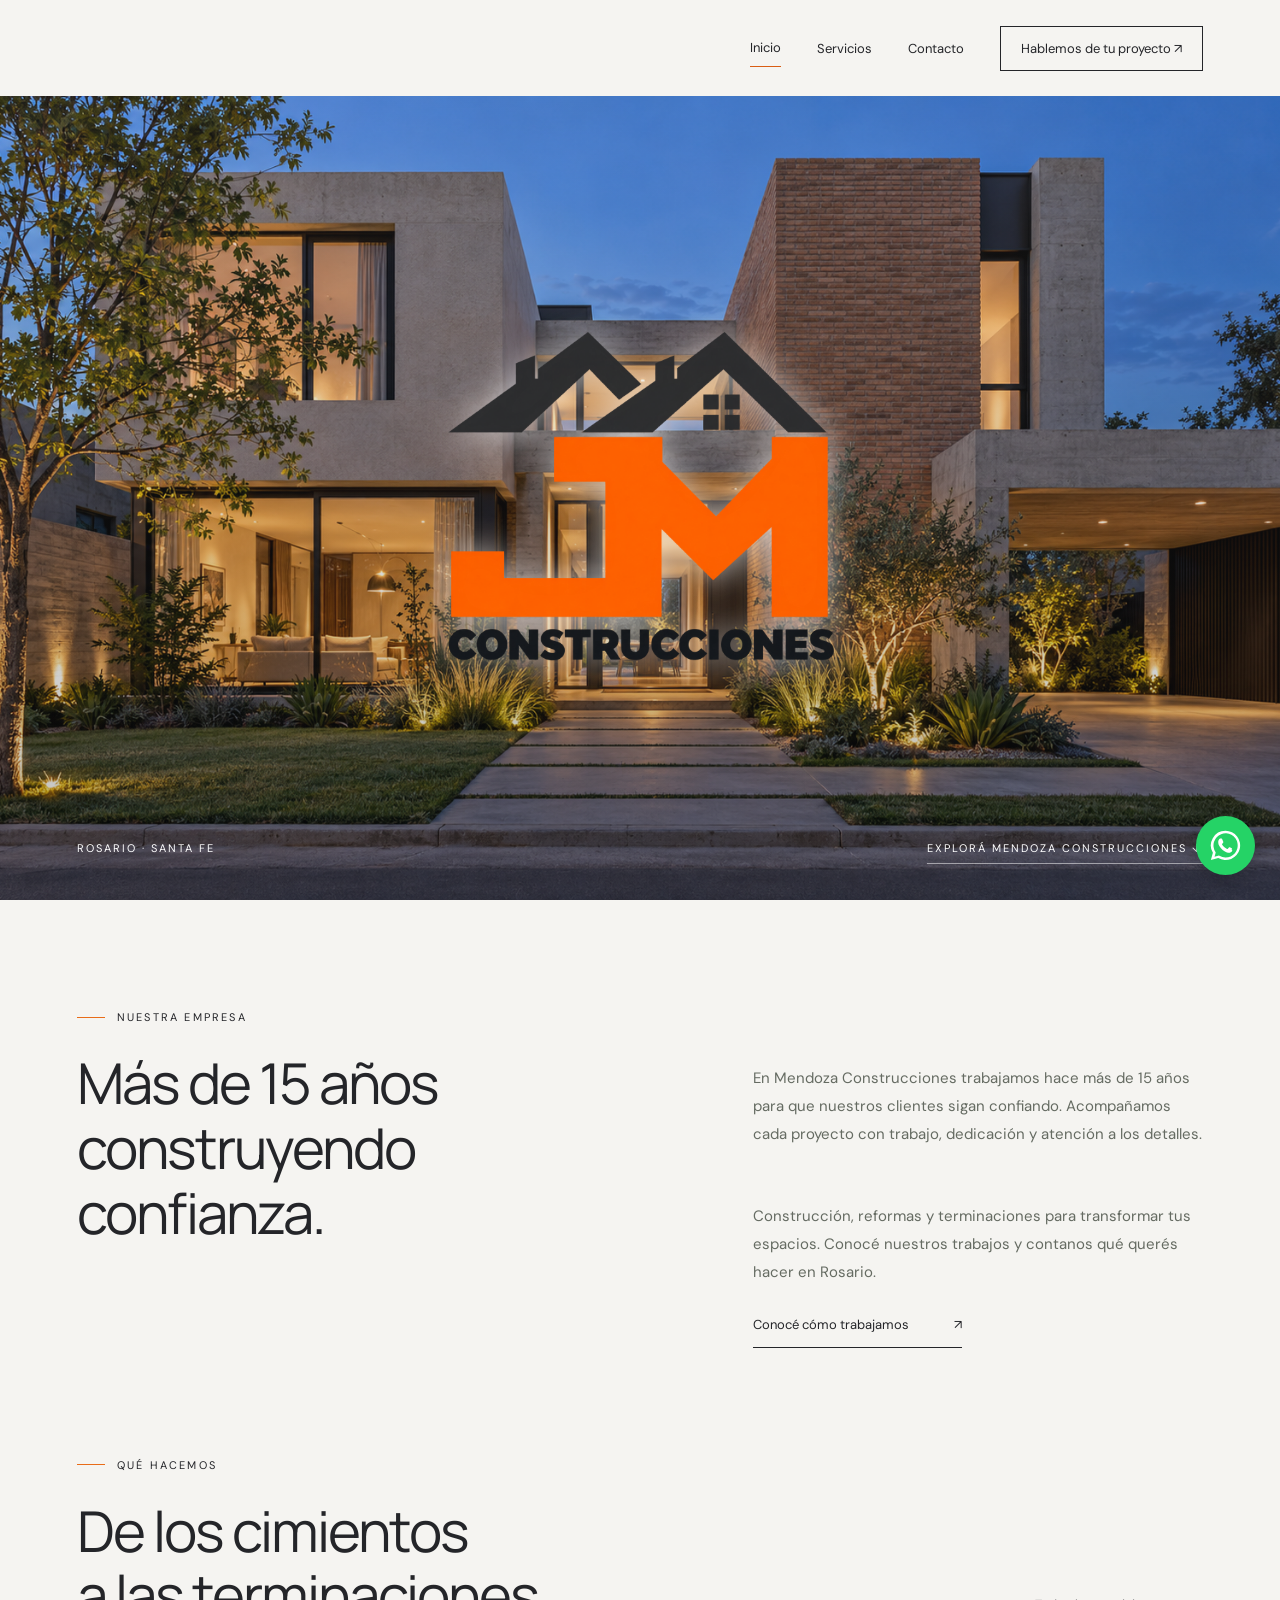
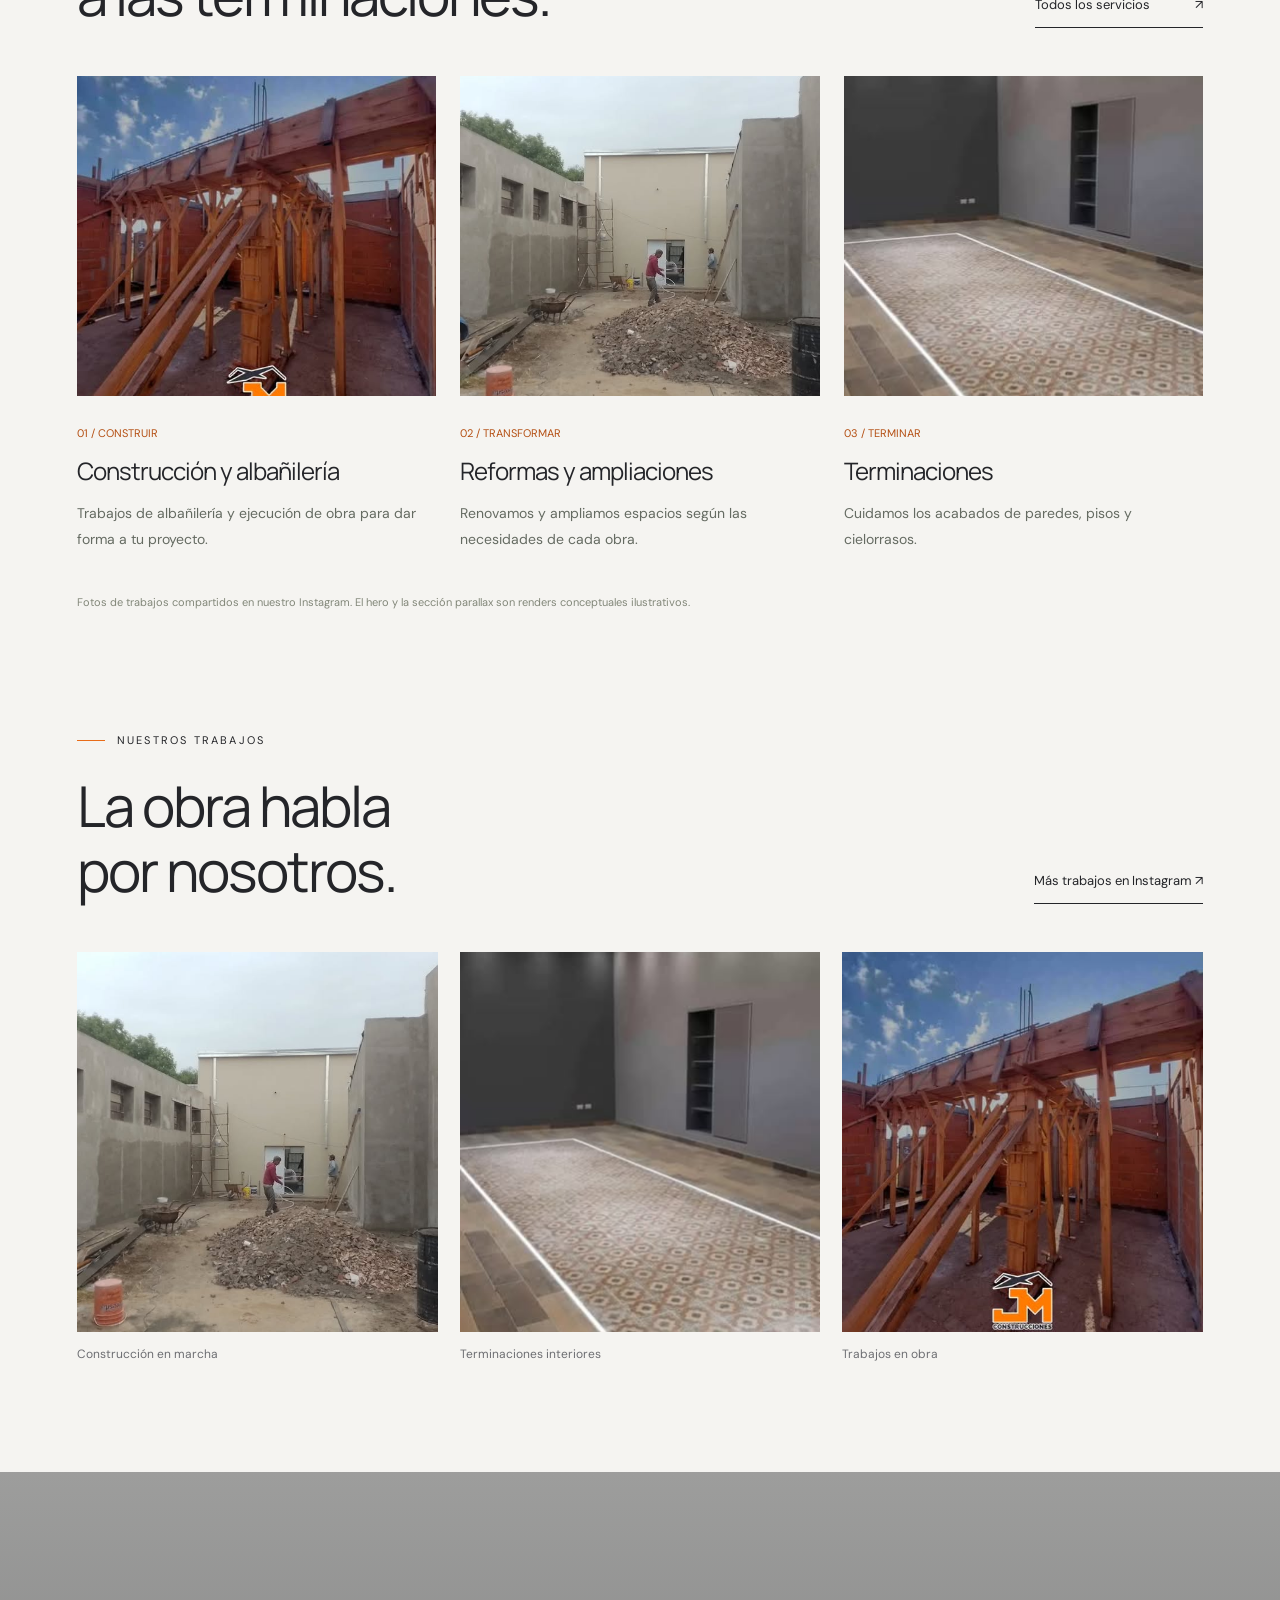
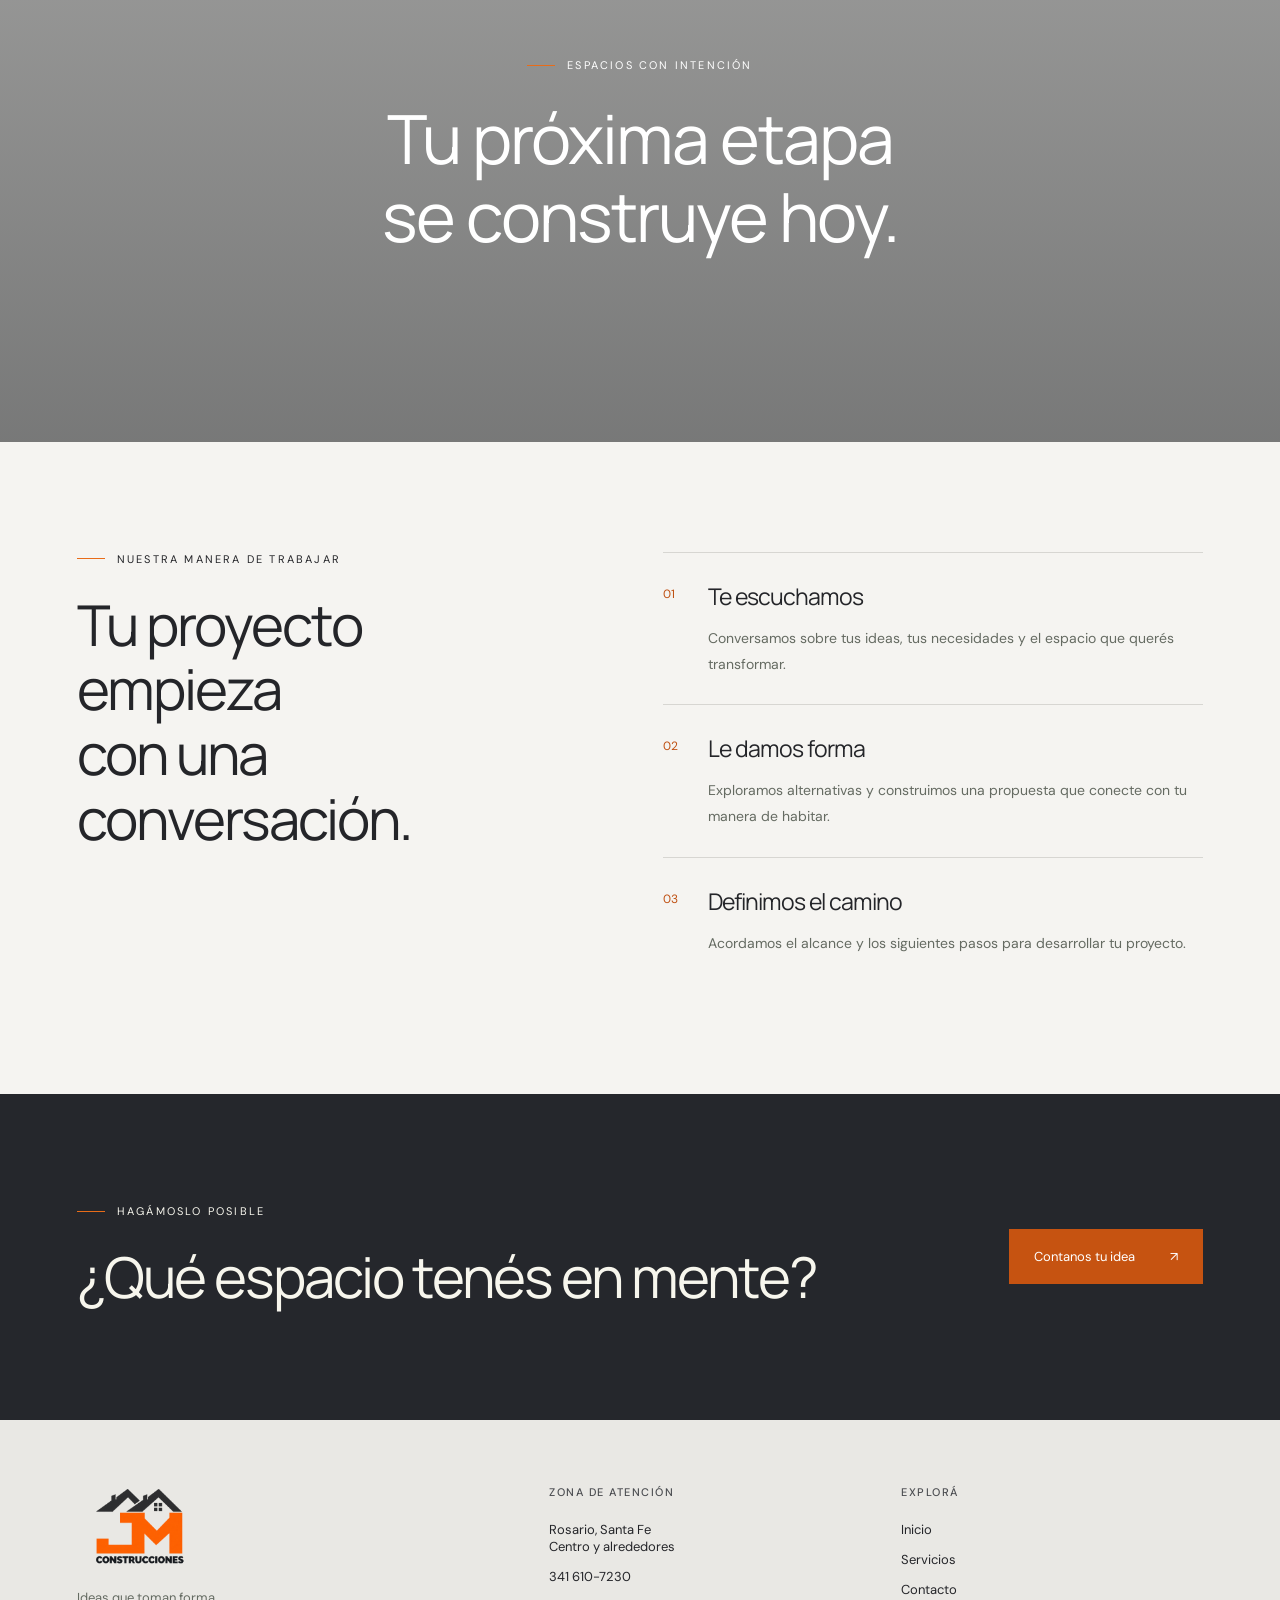
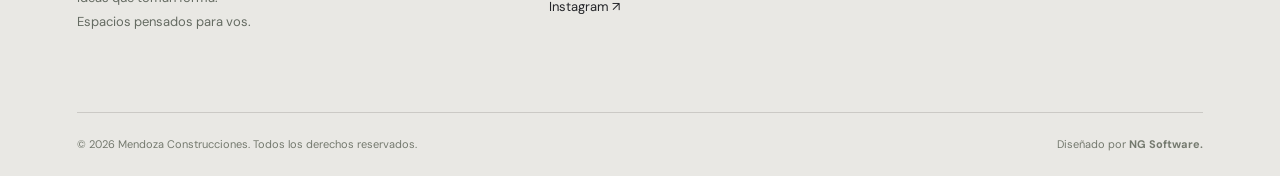
<file: index.html>
<!doctype html><html lang="es-AR"><head><meta charset="utf-8"><meta name="viewport" content="width=device-width,initial-scale=1"><title>Mendoza Construcciones</title><meta name="description" content="Construcción y reformas en Rosario. Soluciones creativas para espacios pensados a tu medida. Conocé Mendoza Construcciones y contanos tu proyecto."><link rel="preload" as="image" href="assets/hero-mendoza.png"><link rel="stylesheet" href="style.css"><link rel="stylesheet" href="responsive.css"><script defer src="app.js"></script></head><body><div id="header"></div><main><section class="hero" aria-label="Mendoza Construcciones, diseño y construcción"><h1 style="position:absolute;width:1px;height:1px;overflow:hidden">Mendoza Construcciones</h1><img class="hero-logo" src="assets/logo-light.png" alt="Mendoza Construcciones"><div class="hero-bottom"><span>Rosario · Santa Fe</span><a href="#estudio">Explorá Mendoza Construcciones ↓</a></div></section><section class="wrap intro" id="estudio"><div><div class="eyebrow">Nuestra empresa</div><h2>Más de 15 años<br>construyendo<br>confianza.</h2></div><div><p>En Mendoza Construcciones trabajamos hace más de 15 años para que nuestros clientes sigan confiando. Acompañamos cada proyecto con trabajo, dedicación y atención a los detalles.</p><p>Construcción, reformas y terminaciones para transformar tus espacios. Conocé nuestros trabajos y contanos qué querés hacer en Rosario.</p><a class="text-link" href="servicios.html">Conocé cómo trabajamos <span>↗</span></a></div></section><section class="wrap services-preview"><div class="section-top"><div><div class="eyebrow">Qué hacemos</div><h2>De los cimientos<br>a las terminaciones.</h2></div><a class="text-link" href="servicios.html">Todos los servicios <span>↗</span></a></div><div class="cards"><a class="card" href="servicios.html#diseno"><img src="assets/obra-07.jpg" alt="Construcción y albañilería de Mendoza Construcciones" loading="lazy"><span class="number">01 / CONSTRUIR</span><h3>Construcción y albañilería</h3><p>Trabajos de albañilería y ejecución de obra para dar forma a tu proyecto.</p></a><a class="card" href="servicios.html#proyecto"><img src="assets/obra-08.jpg" alt="Obra en ejecución de Mendoza Construcciones" loading="lazy"><span class="number">02 / TRANSFORMAR</span><h3>Reformas y ampliaciones</h3><p>Renovamos y ampliamos espacios según las necesidades de cada obra.</p></a><a class="card" href="servicios.html#desarrollo"><img src="assets/obra-03.jpg" alt="Detalle de terminaciones interiores" loading="lazy"><span class="number">03 / TERMINAR</span><h3>Terminaciones</h3><p>Cuidamos los acabados de paredes, pisos y cielorrasos.</p></a></div><p class="note">Fotos de trabajos compartidos en nuestro Instagram. El hero y la sección parallax son renders conceptuales ilustrativos.</p></section><section class="wrap gallery-section"><div class="section-top"><div><div class="eyebrow">Nuestros trabajos</div><h2>La obra habla<br>por nosotros.</h2></div><a class="text-link" href="https://www.instagram.com/mendoza_contrucciones.1/" target="_blank" rel="noopener">Más trabajos en Instagram ↗</a></div><div class="gallery"><figure><img src="assets/obra-08.jpg" alt="Trabajos de albañilería en obra" loading="lazy"><figcaption>Construcción en marcha</figcaption></figure><figure><img src="assets/obra-03.jpg" alt="Ambiente terminado con cielorraso iluminado y revestimiento de piso" loading="lazy"><figcaption>Terminaciones interiores</figcaption></figure><figure><img src="assets/obra-07.jpg" alt="Albañilería y estructura de una obra de Mendoza Construcciones" loading="lazy"><figcaption>Trabajos en obra</figcaption></figure></div></section><section class="parallax"><div><div class="eyebrow">Espacios con intención</div><h2>Tu próxima etapa<br>se construye hoy.</h2></div></section><section class="wrap process"><div><div class="eyebrow">Nuestra manera de trabajar</div><h2>Tu proyecto empieza<br>con una conversación.</h2></div><div class="steps"><article><span>01</span><div><h3>Te escuchamos</h3><p>Conversamos sobre tus ideas, tus necesidades y el espacio que querés transformar.</p></div></article><article><span>02</span><div><h3>Le damos forma</h3><p>Exploramos alternativas y construimos una propuesta que conecte con tu manera de habitar.</p></div></article><article><span>03</span><div><h3>Definimos el camino</h3><p>Acordamos el alcance y los siguientes pasos para desarrollar tu proyecto.</p></div></article></div></section><section class="cta"><div class="wrap"><div><div class="eyebrow">Hagámoslo posible</div><h2>¿Qué espacio tenés en mente?</h2></div><a class="button" href="contacto.html">Contanos tu idea <span>↗</span></a></div></section></main><div id="footer"></div></body></html>
</file>
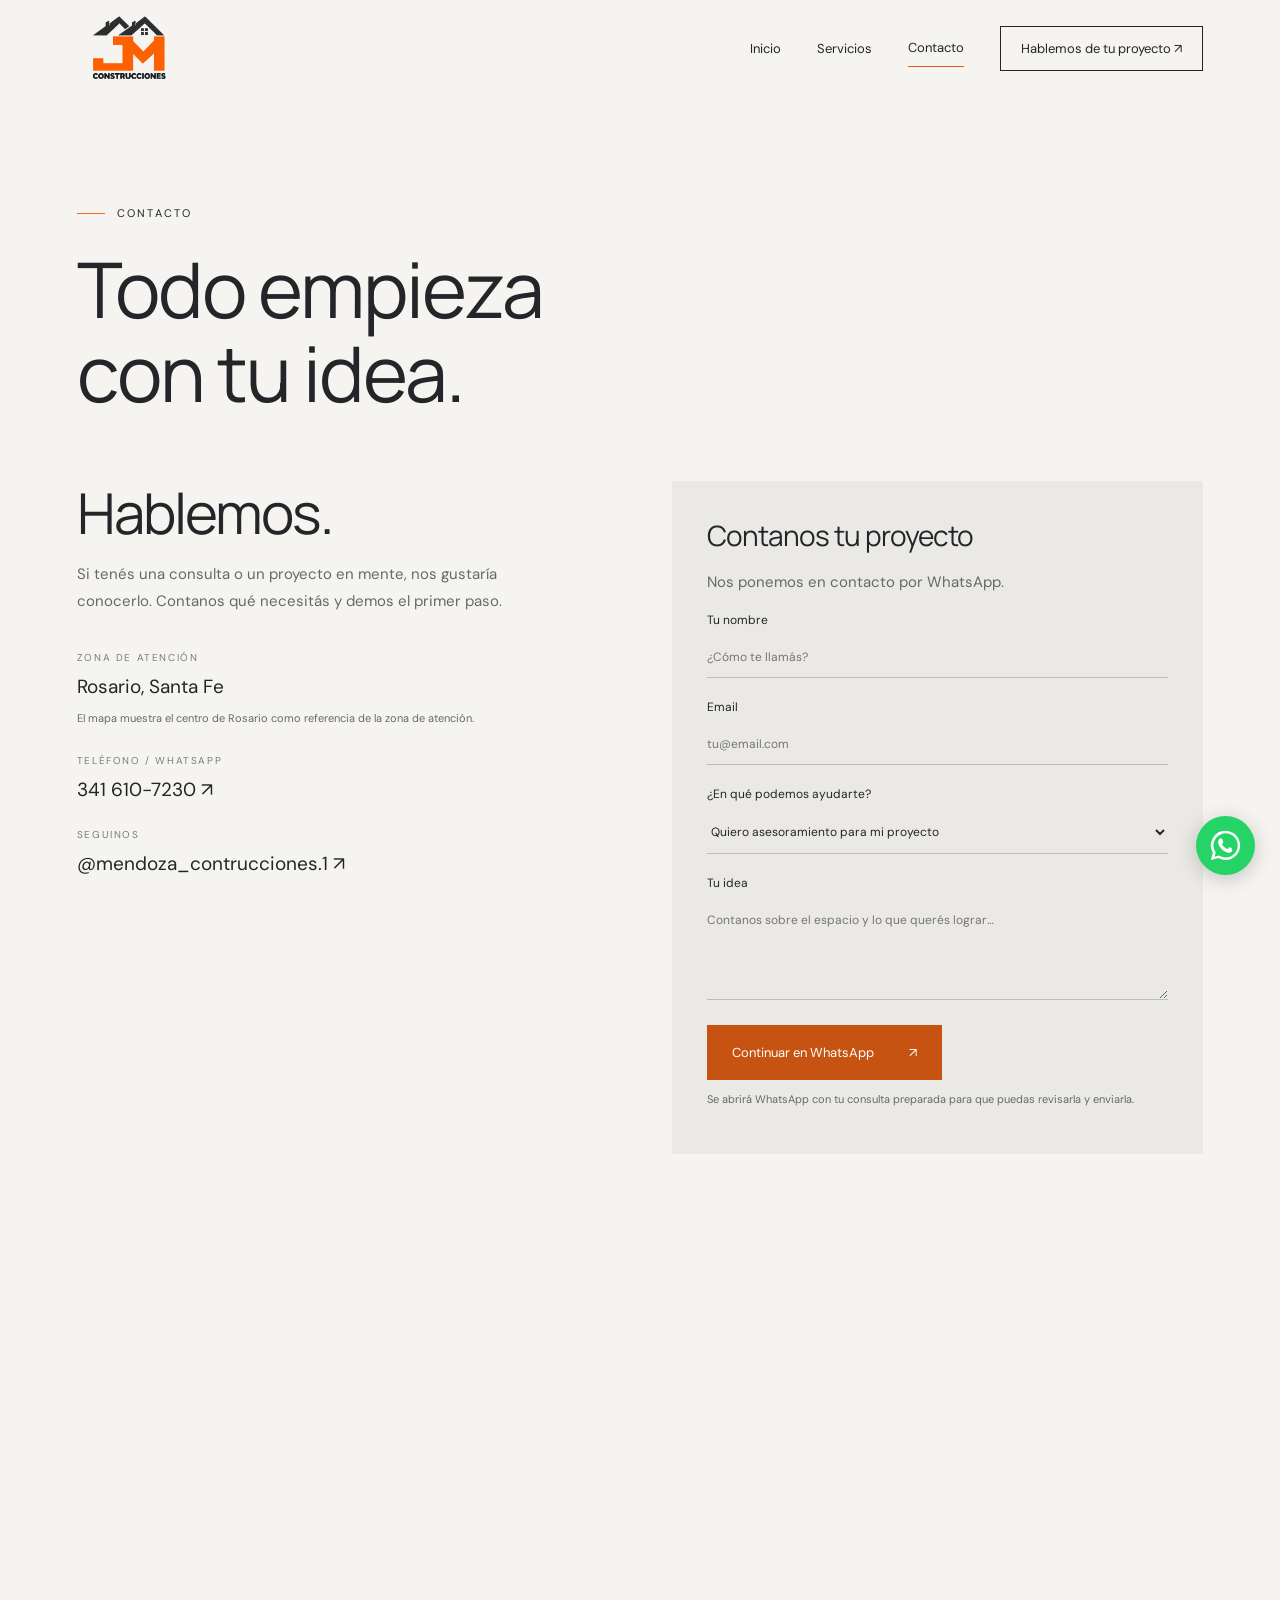
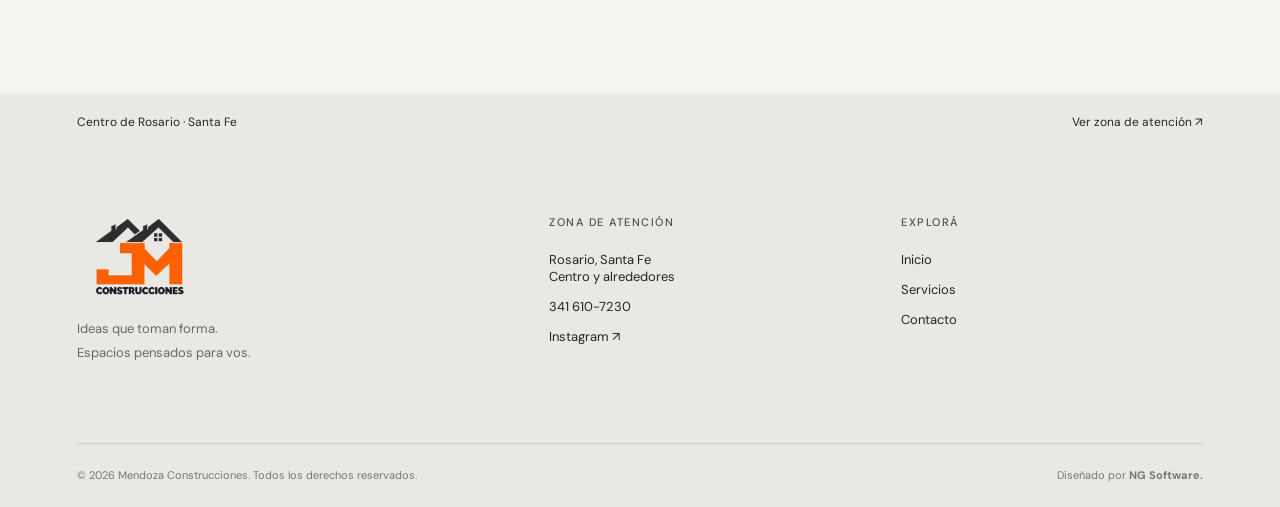
<file: contacto.html>
<!doctype html><html lang="es-AR"><head><meta charset="utf-8"><meta name="viewport" content="width=device-width,initial-scale=1"><title>Contacto · Mendoza Construcciones</title><meta name="description" content="Contactá a Mendoza Construcciones. Rosario, Santa Fe. WhatsApp 341 610-7230. Contanos tu idea de diseño y construcción."><link rel="stylesheet" href="style.css"><link rel="stylesheet" href="responsive.css"><script defer src="app.js"></script></head><body><div id="header"></div><main><section class="wrap page-head"><div class="eyebrow">Contacto</div><h1>Todo empieza<br>con tu idea.</h1></section><section class="wrap contact-grid"><div><h2>Hablemos.</h2><p>Si tenés una consulta o un proyecto en mente, nos gustaría conocerlo. Contanos qué necesitás y demos el primer paso.</p><div class="contact-data"><small>Zona de atención</small><address>Rosario, Santa Fe</address><p class="form-note">El mapa muestra el centro de Rosario como referencia de la zona de atención.</p><small>Teléfono / WhatsApp</small><a href="https://wa.me/5493416107230" target="_blank" rel="noopener">341 610-7230 ↗</a><small>Seguinos</small><a href="https://www.instagram.com/mendoza_contrucciones.1/" target="_blank" rel="noopener">@mendoza_contrucciones.1 ↗</a></div></div><form><h3>Contanos tu proyecto</h3><p>Nos ponemos en contacto por WhatsApp.</p><label>Tu nombre<input name="nombre" autocomplete="name" placeholder="¿Cómo te llamás?" required maxlength="100"></label><label>Email<input name="email" type="email" autocomplete="email" placeholder="tu@email.com" required></label><label>¿En qué podemos ayudarte?<select name="servicio"><option>Quiero asesoramiento para mi proyecto</option><option>Construcción y albañilería</option><option>Reformas y ampliaciones</option><option>Terminaciones</option></select></label><label>Tu idea<textarea name="mensaje" placeholder="Contanos sobre el espacio y lo que querés lograr…" required maxlength="3000"></textarea></label><button class="button" type="submit">Continuar en WhatsApp <span>↗</span></button><p class="form-note">Se abrirá WhatsApp con tu consulta preparada para que puedas revisarla y enviarla.</p></form></section><iframe class="map" title="Zona de atención: centro de Rosario" src="https://maps.google.com/maps?q=Centro%20de%20Rosario%2C%20Santa%20Fe&z=14&output=embed" loading="lazy" referrerpolicy="no-referrer-when-downgrade" allowfullscreen></iframe><div class="map-caption"><span>Centro de Rosario · Santa Fe</span><a href="https://www.google.com/maps/search/?api=1&query=Centro+de+Rosario+Santa+Fe" target="_blank" rel="noopener">Ver zona de atención ↗</a></div></main><div id="footer"></div></body></html>
</file>
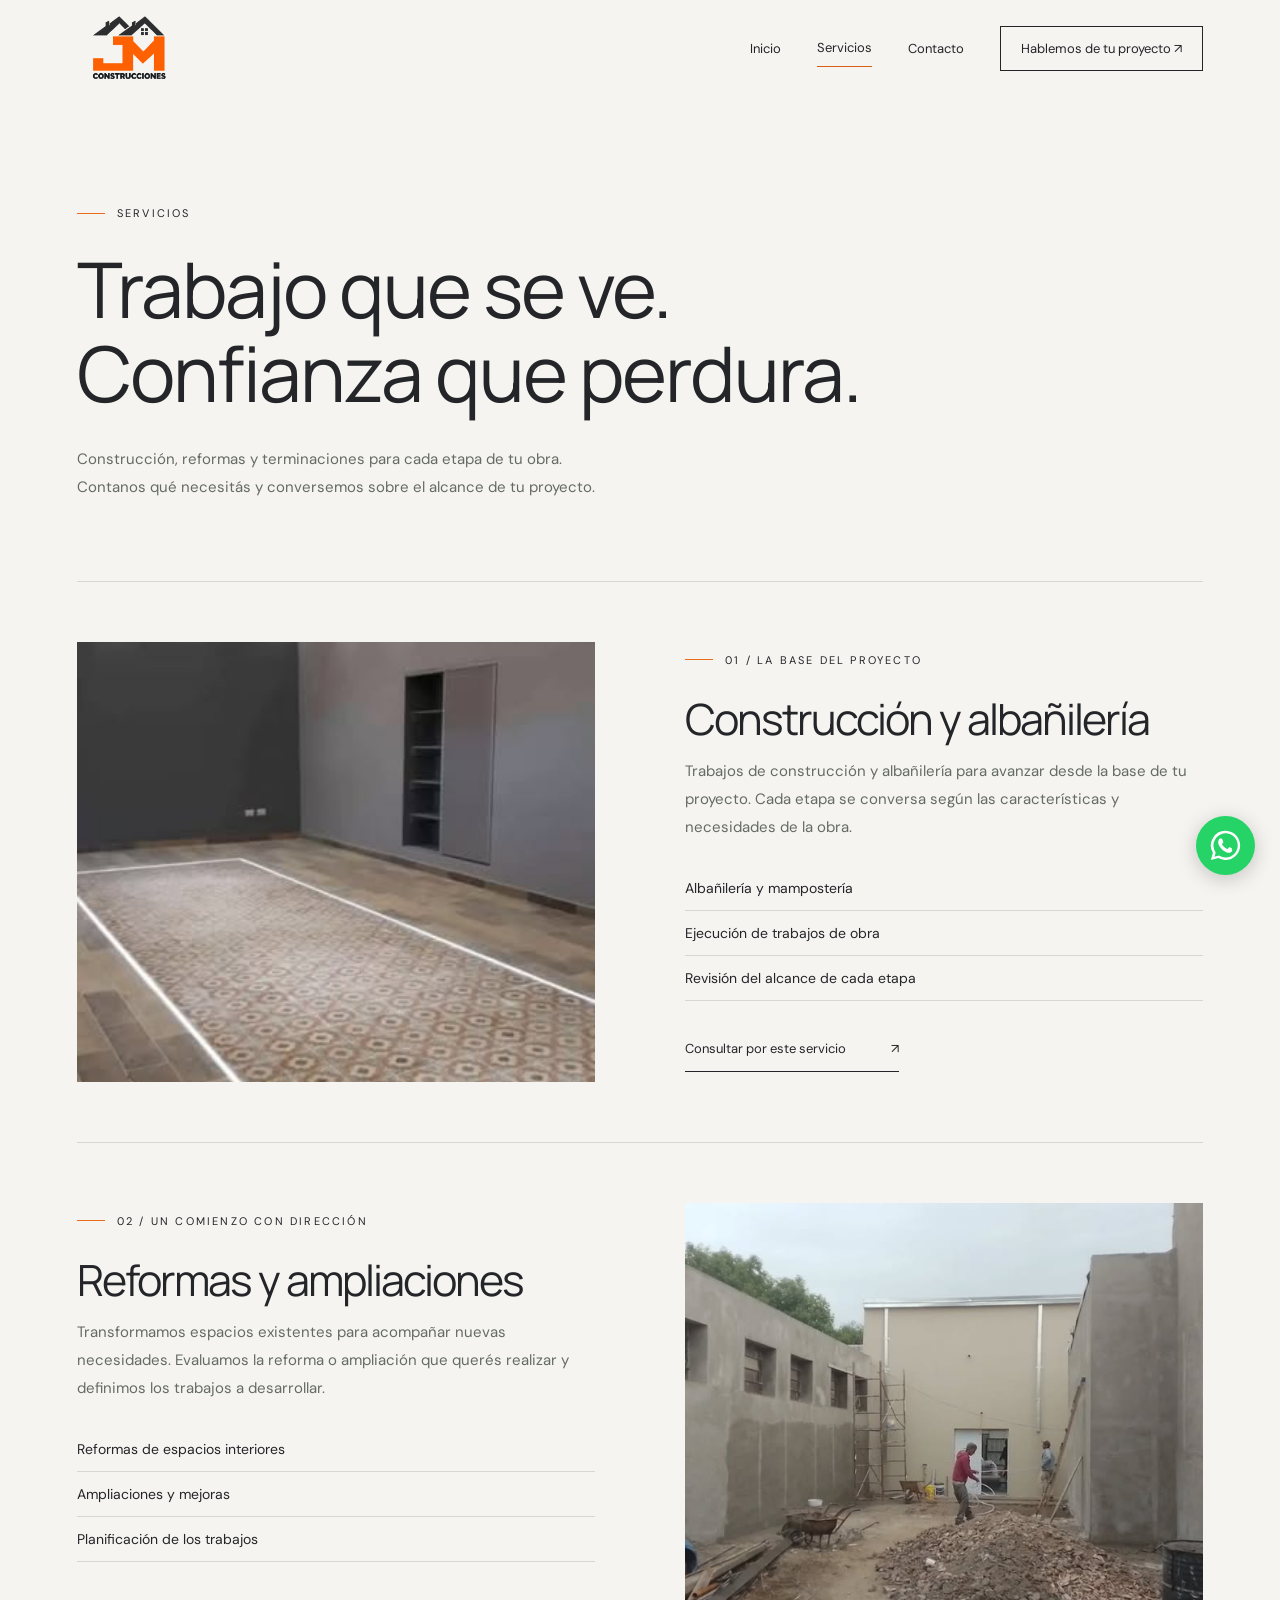
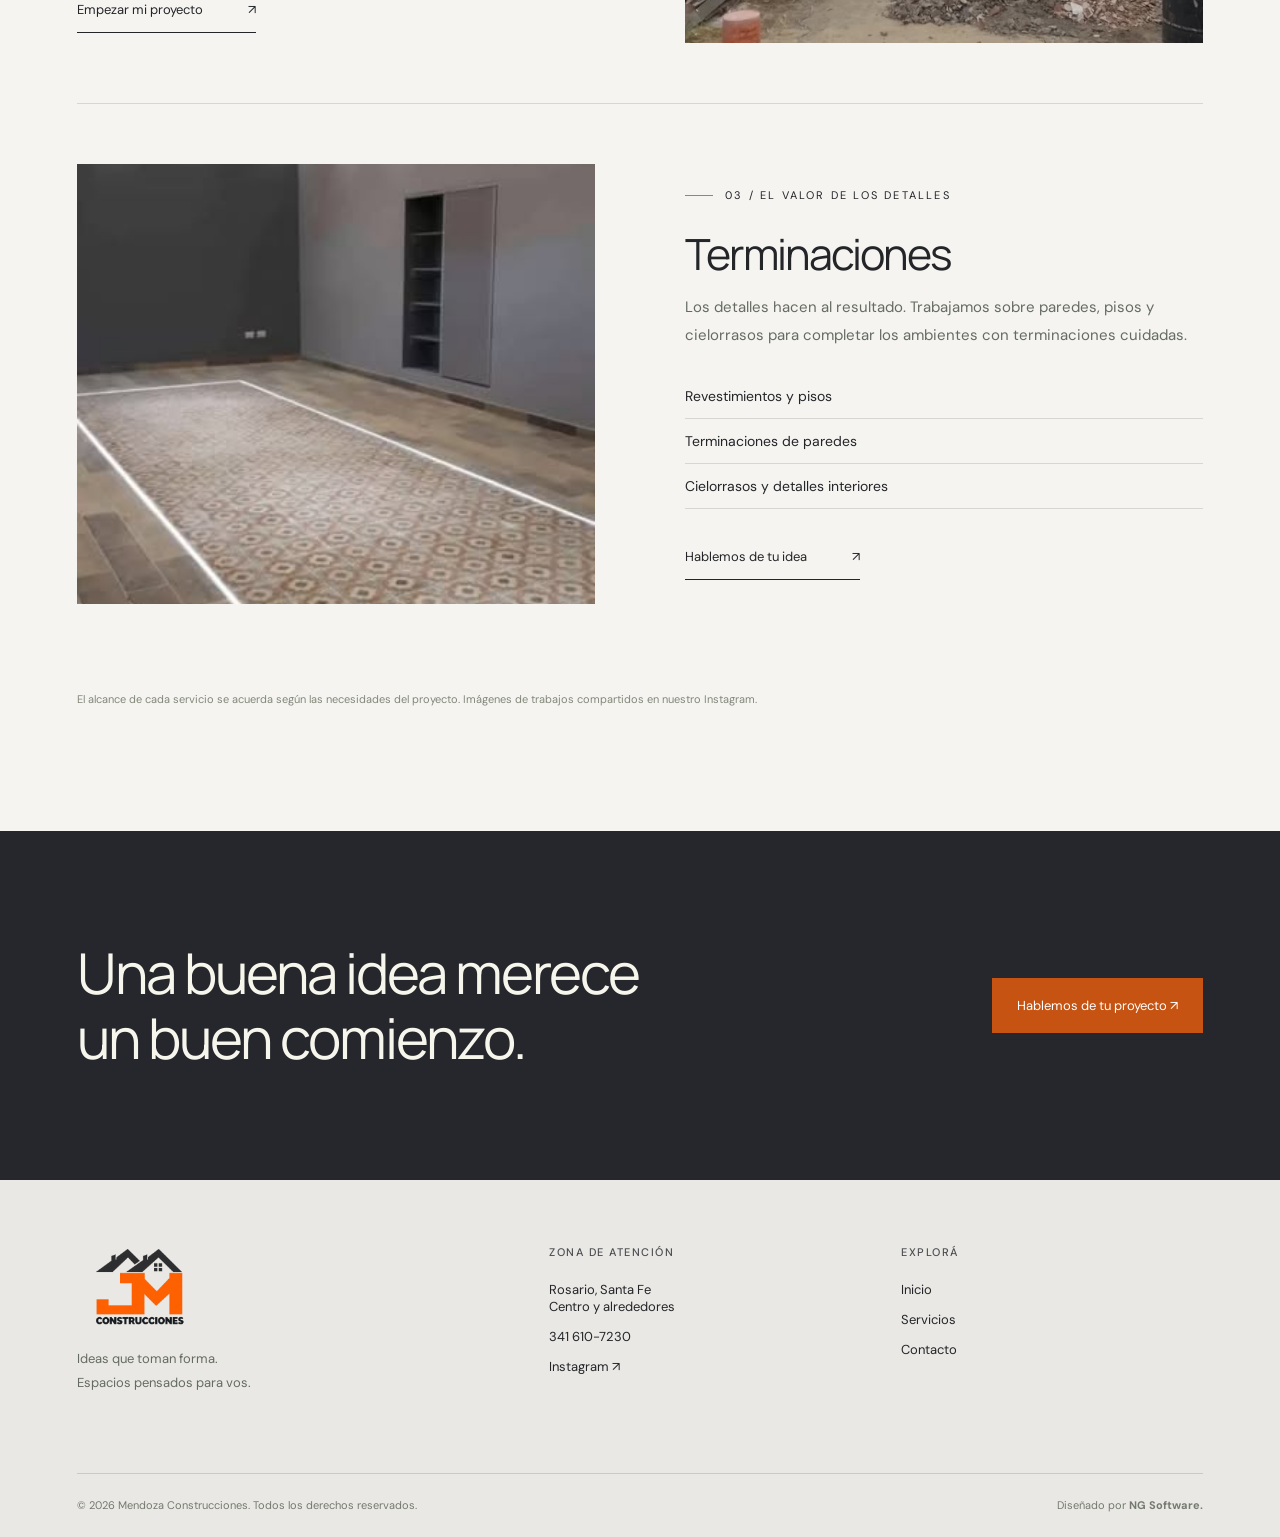
<file: servicios.html>
<!doctype html><html lang="es-AR"><head><meta charset="utf-8"><meta name="viewport" content="width=device-width,initial-scale=1"><title>Servicios · Mendoza Construcciones</title><meta name="description" content="Construcción y albañilería, inicio del proyecto y desarrollo del diseño. Descubrí la propuesta de Mendoza Construcciones en Rosario."><link rel="stylesheet" href="style.css"><link rel="stylesheet" href="responsive.css"><script defer src="app.js"></script></head><body><div id="header"></div><main><section class="wrap page-head"><div class="eyebrow">Servicios</div><h1>Trabajo que se ve.<br>Confianza que perdura.</h1><p>Construcción, reformas y terminaciones para cada etapa de tu obra. Contanos qué necesitás y conversemos sobre el alcance de tu proyecto.</p></section><section class="wrap service-list"><article class="service-row" id="diseno"><img class="service-image" src="assets/obra-03.jpg" alt="Terminaciones de cielorraso, paredes y piso" loading="lazy"><div class="service-copy"><div class="eyebrow">01 / La base del proyecto</div><h2>Construcción y albañilería</h2><p>Trabajos de construcción y albañilería para avanzar desde la base de tu proyecto. Cada etapa se conversa según las características y necesidades de la obra.</p><ul><li>Albañilería y mampostería</li><li>Ejecución de trabajos de obra</li><li>Revisión del alcance de cada etapa</li></ul><a class="text-link" href="contacto.html">Consultar por este servicio <span>↗</span></a></div></article><article class="service-row" id="proyecto"><img class="service-image" src="assets/obra-08.jpg" alt="Trabajo de construcción en ejecución" loading="lazy"><div class="service-copy"><div class="eyebrow">02 / Un comienzo con dirección</div><h2>Reformas y ampliaciones</h2><p>Transformamos espacios existentes para acompañar nuevas necesidades. Evaluamos la reforma o ampliación que querés realizar y definimos los trabajos a desarrollar.</p><ul><li>Reformas de espacios interiores</li><li>Ampliaciones y mejoras</li><li>Planificación de los trabajos</li></ul><a class="text-link" href="contacto.html">Empezar mi proyecto <span>↗</span></a></div></article><article class="service-row" id="desarrollo"><img class="service-image" src="assets/obra-03.jpg" alt="Terminaciones de un ambiente interior" loading="lazy"><div class="service-copy"><div class="eyebrow">03 / El valor de los detalles</div><h2>Terminaciones</h2><p>Los detalles hacen al resultado. Trabajamos sobre paredes, pisos y cielorrasos para completar los ambientes con terminaciones cuidadas.</p><ul><li>Revestimientos y pisos</li><li>Terminaciones de paredes</li><li>Cielorrasos y detalles interiores</li></ul><a class="text-link" href="contacto.html">Hablemos de tu idea <span>↗</span></a></div></article><p class="note">El alcance de cada servicio se acuerda según las necesidades del proyecto. Imágenes de trabajos compartidos en nuestro Instagram.</p></section><section class="cta"><div class="wrap"><h2>Una buena idea merece<br>un buen comienzo.</h2><a class="button" href="contacto.html">Hablemos de tu proyecto ↗</a></div></section></main><div id="footer"></div></body></html>
</file>
<file: style.css>
@import url('https://fonts.googleapis.com/css2?family=DM+Sans:wght@400;500;600;700&family=Manrope:wght@300;400;500;600;700&display=swap');
:root{--ink:#20251f;--paper:#f6f5ef;--gold:#bb963d;--line:#d9dbd0}*{box-sizing:border-box}html{scroll-behavior:smooth}body{margin:0;background:var(--paper);color:var(--ink);font-family:'DM Sans',sans-serif}a{color:inherit;text-decoration:none}button,input,textarea,select{font:inherit}header{height:96px;display:flex;align-items:center;justify-content:space-between;padding:0 6%;background:var(--paper);position:relative;z-index:10}.brand img{width:168px;display:block}nav{display:flex;align-items:center;gap:36px;font-size:13px}nav a{padding:10px 0}nav a.active{border-bottom:1px solid var(--gold)}.nav-cta{border:1px solid var(--ink);padding:13px 20px!important}.menu{display:none}.hero{height:calc(100svh - 96px);min-height:570px;max-height:1000px;position:relative;background:#303b34 url('assets/hero.png') center/cover;display:grid;place-items:center}.hero:before{content:'';position:absolute;inset:0;background:linear-gradient(180deg,#10181235,#10181265)}.hero-logo{position:relative;width:min(560px,74%);filter:drop-shadow(0 5px 25px #0008)}.hero-bottom{position:absolute;bottom:36px;left:6%;right:6%;display:flex;justify-content:space-between;color:#fff;font-size:11px;letter-spacing:2px;text-transform:uppercase}.hero-bottom a{border-bottom:1px solid #ffffff80;padding-bottom:8px}.wrap{max-width:1380px;margin:auto;padding:110px 6%}.eyebrow{font-size:11px;letter-spacing:2.2px;text-transform:uppercase;display:flex;align-items:center;gap:12px;margin:0 0 27px}.eyebrow:before{content:'';width:28px;height:1px;background:var(--gold)}h1,h2,h3{font-family:Manrope,sans-serif;font-weight:400;margin:0;letter-spacing:-2px}h1{font-size:clamp(45px,6vw,85px);line-height:1.1}h2{font-size:clamp(37px,4.4vw,61px);line-height:1.15}h3{font-size:28px;letter-spacing:-1px}p{font-size:15px;line-height:1.85;color:#656b62}.intro{display:grid;grid-template-columns:1.2fr 1fr;gap:12%}.intro p{margin-top:55px}.text-link{display:inline-flex;gap:45px;align-items:center;font-size:13px;border-bottom:1px solid var(--ink);padding:14px 0}.section-top{display:flex;align-items:end;justify-content:space-between;gap:30px;margin-bottom:48px}.services-preview{padding-top:0}.cards{display:grid;grid-template-columns:repeat(3,1fr);gap:24px}.card img{width:100%;height:320px;object-fit:cover}.card:nth-child(2) img{object-position:25% center}.card:nth-child(3) img{object-position:80% center}.card .number{font-size:11px;color:#8c916f;display:block;margin:25px 0 14px}.card h3{font-size:24px}.card p{font-size:14px}.parallax{min-height:570px;background:linear-gradient(#14221c45,#14221c65),url('assets/interior.png') center/cover fixed;display:flex;align-items:center;justify-content:center;text-align:center;padding:70px 7%;color:#fff}.parallax h2{max-width:800px;font-size:clamp(40px,5.3vw,76px)}.parallax .eyebrow{justify-content:center}.process{display:grid;grid-template-columns:1fr 1.2fr;gap:12%}.steps article{border-top:1px solid var(--line);padding:27px 0;display:grid;grid-template-columns:45px 1fr}.steps span{font-size:12px;color:var(--gold);padding-top:6px}.steps h3{font-size:23px}.steps p{margin-bottom:0;font-size:14px}.cta{background:#26372d;color:#f7f6ed}.cta .wrap{display:flex;align-items:center;justify-content:space-between;gap:35px}.button{display:inline-flex;align-items:center;justify-content:center;gap:35px;background:var(--gold);color:#172018;padding:19px 25px;border:0;cursor:pointer;font-size:13px;white-space:nowrap}.button:hover{background:#d3b164}.footer{padding:65px 6% 25px;background:#edece4}.footer-top{display:grid;grid-template-columns:1.4fr 1fr 1fr;gap:50px;margin-bottom:65px}.footer img{width:200px}.footer p,.footer a{font-size:13px}.footer h4{font-weight:500;font-size:11px;letter-spacing:1.5px;text-transform:uppercase;margin:0 0 22px}.footer-links{display:flex;flex-direction:column;gap:13px}.footer-bottom{border-top:1px solid #cdd0c4;padding-top:24px;display:flex;justify-content:space-between;font-size:11px;color:#74796e}.whatsapp{position:fixed;right:25px;bottom:25px;z-index:50;background:#25d366;color:#fff;width:59px;height:59px;border-radius:50%;display:grid;place-items:center;box-shadow:0 4px 20px #0003}.whatsapp svg{width:31px;height:31px}.page-head{padding-bottom:65px}.page-head p{max-width:540px;margin-top:30px}.service-list{padding-top:0}.service-row{display:grid;grid-template-columns:1fr 1fr;gap:8%;align-items:center;padding:60px 0;border-top:1px solid var(--line)}.service-row:nth-child(even) .service-image{order:2}.service-image{width:100%;height:440px;object-fit:cover}.service-copy h2{font-size:43px}.service-copy ul{padding:0;list-style:none;margin:25px 0}.service-copy li{font-size:14px;padding:13px 0;border-bottom:1px solid var(--line)}.note{font-size:11px;color:#828779;margin-top:25px}.contact-grid{display:grid;grid-template-columns:1fr 1.1fr;gap:10%;padding-top:0}.contact-data{margin:35px 0}.contact-data small{display:block;font-size:10px;text-transform:uppercase;letter-spacing:1.6px;color:#797f72;margin-top:26px}.contact-data a,.contact-data address{font-style:normal;display:block;font-size:19px;margin-top:10px}form{padding:35px;background:#eeeee5}label{display:block;font-size:12px;margin-bottom:21px}input,textarea,select{width:100%;margin-top:9px;background:transparent;border:0;border-bottom:1px solid #bbc0b1;border-radius:0;padding:12px 0;color:var(--ink)}textarea{min-height:100px;resize:vertical}input:focus,textarea:focus,select:focus{outline:2px solid var(--gold);outline-offset:4px}.map{height:430px;width:100%;display:block;border:0;filter:saturate(.6)}.map-caption{padding:20px 6%;display:flex;justify-content:space-between;font-size:12px;background:#eeeee5}.form-note{font-size:11px;line-height:1.6}.mobile-only{display:none}a:focus-visible,button:focus-visible{outline:2px solid var(--gold);outline-offset:5px}@media(max-width:760px){header{height:80px}.brand img{width:140px}.menu{display:block;background:none;border:1px solid #bfc5b8;padding:8px 12px}nav{display:none;position:absolute;top:80px;left:0;right:0;background:var(--paper);padding:25px 6%;flex-direction:column;align-items:stretch;gap:15px}nav.open{display:flex}.hero{height:calc(90svh - 80px);min-height:480px}.hero-logo{width:86%}.hero-bottom{font-size:9px;letter-spacing:1px}.wrap{padding:75px 6%}.intro,.process,.contact-grid{grid-template-columns:1fr;gap:35px}.intro p{margin-top:0}.section-top{display:block}.section-top>a{margin-top:20px}.cards{grid-template-columns:1fr;gap:40px}.card img{height:350px}.services-preview{padding-top:0}.parallax{min-height:450px;background-attachment:scroll}.cta .wrap{display:block}.cta .button{margin-top:30px}.footer-top{grid-template-columns:1fr 1fr;gap:35px}.footer-top>div:first-child{grid-column:1/-1}.footer-bottom{gap:20px;line-height:1.6;padding-right:45px}.service-row{grid-template-columns:1fr;gap:35px;padding:40px 0}.service-row:nth-child(even) .service-image{order:0}.service-image{height:330px}.service-list{padding-top:0}.contact-grid{padding-top:0}.contact-grid form{padding:25px}.map{height:350px}.map-caption{gap:20px}.whatsapp{right:18px;bottom:18px;width:54px;height:54px}}@media(prefers-reduced-motion:reduce){html{scroll-behavior:auto}.parallax{background-attachment:scroll}}
.hero-logo{filter:brightness(0) invert(1) drop-shadow(0 4px 20px #0005);width:min(680px,80%)}

/* Identidad Mendoza Construcciones */
:root{--ink:#242529;--paper:#f5f4f1;--gold:#f47721;--line:#d7d6d2}
header{background:#f5f4f1}.brand img{width:104px;height:78px;object-fit:contain}.hero{background-image:url('assets/obra-08.jpg');background-position:center 48%}.hero:before{background:linear-gradient(180deg,#12151c45,#12151c90)}.hero-logo{filter:none;width:270px;background:#fffffff2;padding:24px;border-radius:2px}.hero-bottom{color:#fff}.cta{background:#25272c}.button{color:#fff;background:#c65311}.button:hover{background:#a94710}.eyebrow:before{background:#e86c19}.footer{background:#e9e8e4}.footer img{width:125px}.footer h4{color:#4b4d51}.footer-bottom{border-color:#cbc9c5}.parallax{background-image:linear-gradient(#181a2080,#181a2080),url('assets/obra-03.jpg');background-position:center 40%}.card img{object-position:center!important}.card .number{color:#b44f13}.service-image{object-position:center}form,.map-caption{background:#eae9e5}.steps span{color:#bf5012}.map{filter:saturate(.5)}nav a.active{border-color:#d95d14}.gallery{display:grid;grid-template-columns:repeat(3,1fr);gap:22px}.gallery figure{margin:0}.gallery img{display:block;width:100%;height:380px;object-fit:cover}.gallery figcaption{font-size:12px;color:#6d6e72;margin-top:14px}.gallery-section{padding-top:0}.hero-bottom span{letter-spacing:2px}@media(max-width:760px){.brand img{height:64px;width:86px}.hero-logo{width:230px}.gallery{grid-template-columns:1fr}.gallery img{height:420px}.hero{background-position:center}.footer img{width:115px}}
</file>
<file: responsive.css>
/* Ajustes finales compartidos por las tres páginas. */
html,body{max-width:100%;overflow-x:clip}img{max-width:100%}main{min-width:0}.home-page header{justify-content:flex-end}.hero{background-image:url('assets/hero-mendoza.png');background-position:center}.hero:before{background:linear-gradient(180deg,#ffffff12,#15171a45)}.hero-logo{background:transparent;padding:0;border-radius:0;filter:drop-shadow(0 2px 18px #ffffffb0);width:clamp(300px,43vw,570px);max-width:86%}.parallax{background-image:linear-gradient(#17191b65,#17191b90),url('assets/parallax-mendoza.png');background-position:center}.page-loader{position:fixed;inset:0;z-index:9999;background:#f5f4f1;display:flex;align-items:center;justify-content:center;flex-direction:column;gap:28px;opacity:1;transition:opacity .45s ease}.page-loader img{width:min(260px,65vw);height:auto;animation:loader-breathe 1.4s ease-in-out infinite}.loader-track{width:140px;height:2px;background:#dedbd6;overflow:hidden}.loader-track:after{content:'';display:block;width:50%;height:100%;background:#ed6b16;animation:loader-slide 1s ease-in-out infinite}.page-loader.is-loaded{opacity:0;pointer-events:none}@keyframes loader-slide{from{transform:translateX(-100%)}to{transform:translateX(300%)}}@keyframes loader-breathe{50%{opacity:.6;transform:scale(.97)}}
.contact-grid>*{min-width:0}.contact-data a{overflow-wrap:anywhere}.button{white-space:normal;text-align:left}.nav-cta{white-space:nowrap}.footer-links a{overflow-wrap:anywhere}
@media(min-width:761px) and (max-width:1050px){nav{gap:22px}.intro,.process{gap:7%}.cards{gap:18px}.card h3{font-size:21px}.card img{height:280px}.service-copy h2{font-size:35px}.contact-grid{gap:6%}.contact-grid form{padding:25px}}
@media(max-width:760px){header{height:80px}.home-page header{justify-content:flex-end}.menu{min-width:64px;min-height:44px}.home-page .hero{height:calc(100svh - 80px);min-height:460px;max-height:800px}.hero-logo{width:min(390px,85vw);max-width:88%}.hero-bottom{bottom:25px;align-items:flex-end;gap:20px;right:78px}.hero-bottom span{max-width:90px;line-height:1.7;font-size:9px}.hero-bottom a{max-width:145px;line-height:1.6;font-size:9px;text-align:right}nav{box-shadow:0 14px 20px #0001}nav a{min-height:44px;display:flex;align-items:center}.nav-cta{white-space:normal}.wrap{padding:64px 6%}.services-preview,.service-list,.contact-grid,.gallery-section{padding-top:0}h1{font-size:clamp(39px,10.5vw,65px);letter-spacing:-1.5px;overflow-wrap:normal}h2{font-size:clamp(32px,8.3vw,45px);letter-spacing:-1.2px}h3{letter-spacing:-.7px}.service-copy h2{font-size:clamp(31px,8vw,42px)}.gallery{gap:32px}.gallery img{height:360px}.parallax{min-height:430px;background-attachment:scroll}.parallax h2{font-size:clamp(36px,9vw,58px)}.card img{height:330px}.contact-grid{gap:35px}.contact-grid form{padding:25px 22px}input,textarea,select{font-size:16px;min-height:44px}select{max-width:100%}.button{max-width:100%;min-height:48px;gap:20px}.footer{padding:50px 6% 90px}.footer-top{gap:32px 20px;margin-bottom:35px}.footer-bottom{flex-direction:column;gap:12px;padding-right:0}.footer-links{gap:17px}.footer-links a{line-height:1.65}.map-caption{gap:18px;line-height:1.6}.map-caption a{flex-shrink:0}.whatsapp{width:54px;height:54px;right:max(16px,env(safe-area-inset-right));bottom:max(16px,env(safe-area-inset-bottom))}.contact-data a{font-size:18px}}
@media(max-width:360px){.hero-bottom{left:5%;gap:12px}.hero-bottom a{max-width:120px}.gallery img,.card img{height:300px}.footer-top{grid-template-columns:1fr}.footer-top>div:first-child{grid-column:auto}.contact-grid form{padding:22px 17px}}
@media(prefers-reduced-motion:reduce){.page-loader img,.loader-track:after{animation:none}.page-loader{transition:none}.parallax{background-attachment:scroll}}
</file>
